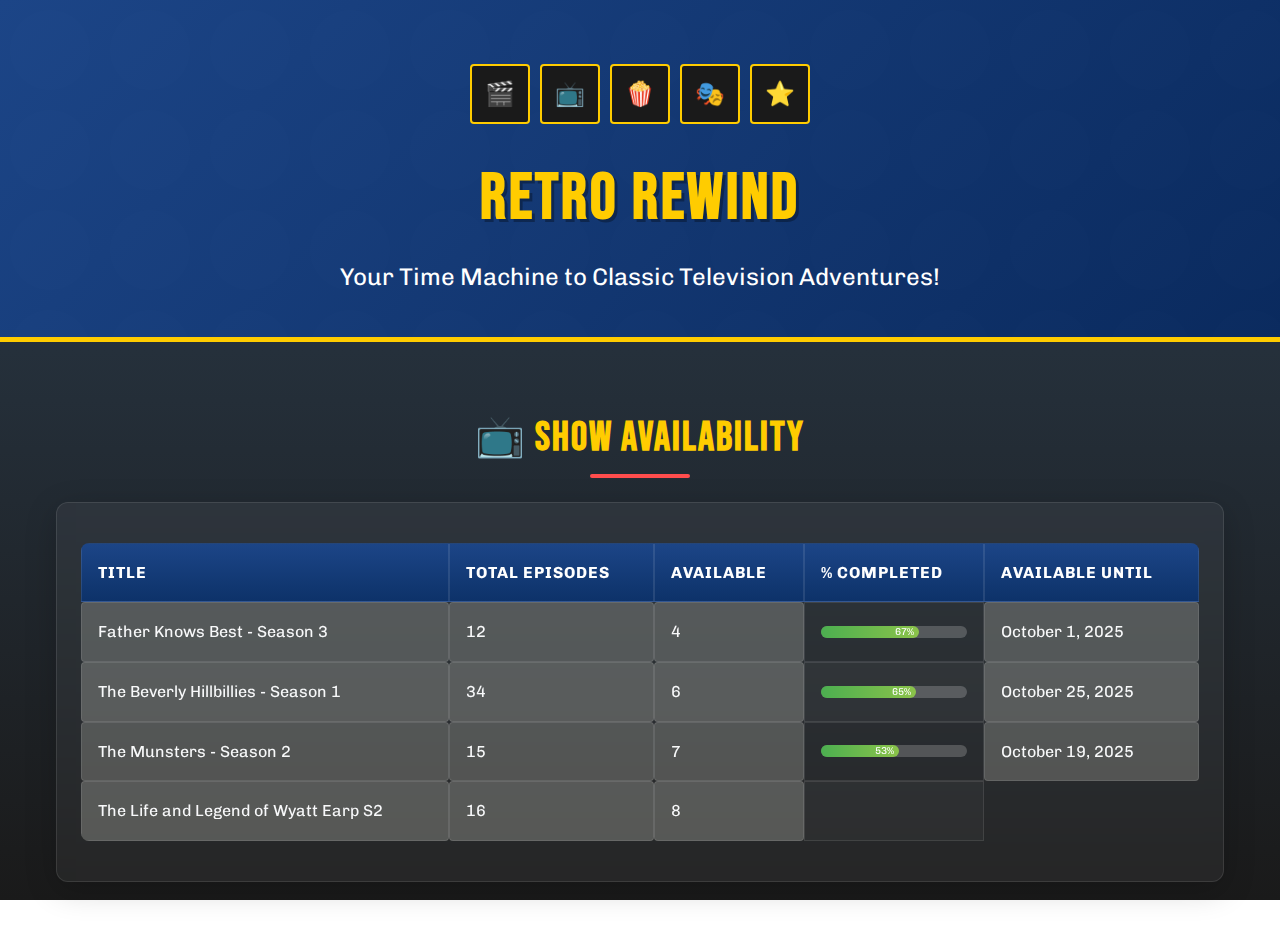
<file: editable.html>
<!DOCTYPE html>
<html lang="en">
<head>
<meta charset="UTF-8" />
<meta name="viewport" content="width=device-width, initial-scale=1.0" />
<title>Edit Retro Rewind: Classic TV Time Machine!</title>
<link href="https://fonts.googleapis.com/css2?family=Bebas+Neue&family=Chivo:wght@300;400;700&display=swap" rel="stylesheet">
<link rel="stylesheet" href="https://cdnjs.cloudflare.com/ajax/libs/font-awesome/6.4.0/css/all.min.css">
<style>
  :root {
    --primary: #ff4d4d;
    --secondary: #1c4587;
    --accent: #ffcc00;
    --dark: #1a1a1a;
    --light: #f8f9fa;
    --vintage: #e6d2aa;
  }
  
  * {
    box-sizing: border-box;
    margin: 0;
    padding: 0;
  }
  
  body {
    font-family: 'Chivo', sans-serif;
    margin: 0;
    background: linear-gradient(to bottom, #2c3e50, #1a1a1a);
    color: var(--light);
    line-height: 1.6;
    background-attachment: fixed;
  }
  
  .container {
    max-width: 1200px;
    margin: 0 auto;
    padding: 0 1rem;
  }
  
  /* Header Styles */
  header {
    background: linear-gradient(135deg, var(--secondary) 0%, #0a2a5e 100%);
    color: #fff;
    padding: 2.5rem 1rem;
    text-align: center;
    position: relative;
    overflow: hidden;
    border-bottom: 5px solid var(--accent);
  }
  
  header::before {
    content: "";
    position: absolute;
    top: 0;
    left: 0;
    width: 100%;
    height: 100%;
    background: url('data:image/svg+xml;utf8,<svg xmlns="http://www.w3.org/2000/svg" viewBox="0 0 100 100" width="100" height="100" opacity="0.05"><circle cx="50" cy="50" r="40" fill="white"/></svg>');
    opacity: 0.1;
  }
  
  .header-content {
    position: relative;
    z-index: 2;
  }
  
  h1 {
    margin: 0;
    font-size: 4rem;
    font-family: 'Bebas Neue', cursive;
    letter-spacing: 3px;
    text-shadow: 3px 3px 0 rgba(0,0,0,0.3);
    color: var(--accent);
  }
  
  header p {
    font-size: 1.5rem;
    margin-top: 0.5rem;
    color: white;
    max-width: 600px;
    margin-left: auto;
    margin-right: auto;
  }
  
  .film-strip {
    display: flex;
    justify-content: center;
    margin: 1.5rem 0;
    gap: 10px;
  }
  
  .film-frame {
    width: 60px;
    height: 60px;
    background: var(--dark);
    border: 2px solid var(--accent);
    border-radius: 4px;
    display: flex;
    align-items: center;
    justify-content: center;
    font-size: 1.5rem;
    color: var(--accent);
  }
  
  /* Section Styles */
  section {
    padding: 2rem 0;
  }
  
  h2 {
    font-family: 'Bebas Neue', cursive;
    font-size: 2.5rem;
    letter-spacing: 2px;
    margin: 2rem 0 1rem;
    color: var(--accent);
    text-align: center;
    position: relative;
    padding-bottom: 0.5rem;
  }
  
  h2::after {
    content: "";
    position: absolute;
    bottom: 0;
    left: 50%;
    transform: translateX(-50%);
    width: 100px;
    height: 4px;
    background: var(--primary);
    border-radius: 2px;
  }
  
  /* Table Styles */
  .table-container {
    background: rgba(255, 255, 255, 0.05);
    border-radius: 12px;
    padding: 1.5rem;
    margin: 1.5rem 0;
    box-shadow: 0 8px 32px rgba(0, 0, 0, 0.2);
    backdrop-filter: blur(8px);
    border: 1px solid rgba(255, 255, 255, 0.1);
    overflow-x: auto;
  }
  
  table {
    width: 100%;
    border-collapse: separate;
    border-spacing: 0;
    margin: 1rem 0;
    border-radius: 8px;
    overflow: hidden;
  }
  
  th, td {
    padding: 1rem;
    text-align: left;
    border: 1px solid rgba(255, 255, 255, 0.1);
  }
  
  th {
    background: linear-gradient(to bottom, var(--secondary), #0d3269);
    color: white;
    font-weight: 700;
    text-transform: uppercase;
    letter-spacing: 1px;
    position: sticky;
    top: 0;
  }
  
  tr:nth-child(even) {
    background-color: rgba(255, 255, 255, 0.03);
  }
  
  tr:hover {
    background-color: rgba(255, 255, 255, 0.08);
  }
  
  td[contenteditable="true"] {
    background-color: rgba(255, 254, 240, 0.2);
    border-radius: 4px;
    transition: all 0.3s ease;
  }
  
  td[contenteditable="true"]:focus {
    background-color: rgba(255, 254, 240, 0.4);
    outline: 2px solid var(--accent);
  }
  
  /* Progress bars for availability */
  .progress-container {
    width: 100%;
    background-color: rgba(255, 255, 255, 0.2);
    border-radius: 10px;
    height: 12px;
  }
  
  .progress-bar {
    height: 100%;
    border-radius: 10px;
    background: linear-gradient(90deg, #4CAF50, #8BC34A);
    text-align: right;
    padding-right: 5px;
    color: white;
    font-size: 10px;
    display: flex;
    align-items: center;
    justify-content: flex-end;
  }
  
  /* Button Styles */
  .button-group {
    display: flex;
    justify-content: center;
    gap: 1rem;
    margin: 2rem 0;
  }
  
  .save-button {
    display: inline-flex;
    align-items: center;
    gap: 0.5rem;
    padding: 0.8rem 1.8rem;
    background: linear-gradient(to right, var(--primary), #ff6b6b);
    color: white;
    border: none;
    border-radius: 50px;
    font-weight: bold;
    cursor: pointer;
    transition: all 0.3s ease;
    box-shadow: 0 4px 15px rgba(255, 77, 77, 0.3);
  }
  
  .save-button:hover {
    transform: translateY(-3px);
    box-shadow: 0 6px 20px rgba(255, 77, 77, 0.4);
  }
  
  .save-button:active {
    transform: translateY(0);
  }
  
  .reset-button {
    display: inline-flex;
    align-items: center;
    gap: 0.5rem;
    padding: 0.8rem 1.8rem;
    background: rgba(255, 255, 255, 0.1);
    color: white;
    border: 1px solid rgba(255, 255, 255, 0.3);
    border-radius: 50px;
    font-weight: bold;
    cursor: pointer;
    transition: all 0.3s ease;
  }
  
  .reset-button:hover {
    background: rgba(255, 255, 255, 0.2);
  }

  .view-button {
    display: inline-flex;
    align-items: center;
    gap: 0.5rem;
    padding: 0.8rem 1.8rem;
    background: linear-gradient(to right, #4CAF50, #8BC34A);
    color: white;
    border: none;
    border-radius: 50px;
    font-weight: bold;
    cursor: pointer;
    transition: all 0.3s ease;
    box-shadow: 0 4px 15px rgba(76, 175, 80, 0.3);
    text-decoration: none;
  }
  
  .view-button:hover {
    transform: translateY(-3px);
    box-shadow: 0 6px 20px rgba(76, 175, 80, 0.4);
  }

  /* Add show form */
  .add-show-form {
    background: rgba(255, 255, 255, 0.05);
    border-radius: 12px;
    padding: 1.5rem;
    margin: 2rem 0;
    box-shadow: 0 8px 32px rgba(0, 0, 0, 0.2);
    backdrop-filter: blur(8px);
    border: 1px solid rgba(255, 255, 255, 0.1);
  }

  .form-grid {
    display: grid;
    grid-template-columns: repeat(auto-fit, minmax(250px, 1fr));
    gap: 1rem;
    margin-bottom: 1rem;
  }

  .form-group {
    display: flex;
    flex-direction: column;
  }

  .form-group label {
    margin-bottom: 0.5rem;
    font-weight: bold;
    color: var(--accent);
  }

  .form-group input, .form-group select {
    padding: 0.8rem;
    border-radius: 6px;
    border: 1px solid rgba(255, 255, 255, 0.2);
    background: rgba(0, 0, 0, 0.3);
    color: white;
  }

  .form-buttons {
    display: flex;
    justify-content: flex-end;
    gap: 1rem;
  }
  
  /* Footer Styles */
  .footer {
    text-align: center;
    padding: 2.5rem;
    background: linear-gradient(135deg, #0a1930 0%, #1c4587 100%);
    color: #fff;
    margin-top: 3rem;
    border-top: 5px solid var(--accent);
    position: relative;
    overflow: hidden;
  }
  
  .footer::before {
    content: "";
    position: absolute;
    top: 0;
    left: 0;
    width: 100%;
    height: 100%;
    background: url('data:image/svg+xml;utf8,<svg xmlns="http://www.w3.org/2000/svg" viewBox="0 0 100 100" width="100" height="100" opacity="0.05"><polygon points="50,0 100,50 50,100 0,50" fill="white"/></svg>');
    opacity: 0.1;
  }
  
  .footer-content {
    position: relative;
    z-index: 2;
  }
  
  /* Animation for film strip */
  @keyframes flicker {
    0% { opacity: 0.8; }
    5% { opacity: 0.9; }
    10% { opacity: 0.7; }
    15% { opacity: 0.95; }
    20% { opacity: 0.8; }
    100% { opacity: 1; }
  }
  
  .film-frame {
    animation: flicker 4s infinite;
  }
  
  .film-frame:nth-child(2) {
    animation-delay: 0.5s;
  }
  
  .film-frame:nth-child(3) {
    animation-delay: 1s;
  }
  
  .film-frame:nth-child(4) {
    animation-delay: 1.5s;
  }
  
  .film-frame:nth-child(5) {
    animation-delay: 2s;
  }
  
  /* Modal */
  .modal {
    display: none;
    position: fixed;
    top: 0;
    left: 0;
    width: 100%;
    height: 100%;
    background: rgba(0, 0, 0, 0.8);
    z-index: 1000;
    align-items: center;
    justify-content: center;
  }

  .modal-content {
    background: linear-gradient(135deg, #1c4587 0%, #0a2a5e 100%);
    padding: 2rem;
    border-radius: 12px;
    width: 90%;
    max-width: 500px;
    box-shadow: 0 10px 30px rgba(0, 0, 0, 0.5);
    border: 2px solid var(--accent);
  }

  .modal h3 {
    color: var(--accent);
    margin-bottom: 1rem;
    text-align: center;
    font-size: 1.8rem;
  }

  .modal p {
    margin-bottom: 1.5rem;
    text-align: center;
  }

  .modal-buttons {
    display: flex;
    justify-content: center;
    gap: 1rem;
  }
  
  /* Responsive adjustments */
  @media (max-width: 768px) {
    h1 {
      font-size: 2.5rem;
    }
    
    header p {
      font-size: 1.2rem;
    }
    
    .film-frame {
      width: 40px;
      height: 40px;
      font-size: 1rem;
    }
    
    h2 {
      font-size: 2rem;
    }
    
    th, td {
      padding: 0.7rem;
    }
    
    .button-group {
      flex-direction: column;
      align-items: center;
    }

    .form-grid {
      grid-template-columns: 1fr;
    }
  }
</style>
</head>
<body>
  <header>
    <div class="container header-content">
      <div class="film-strip">
        <div class="film-frame">🎬</div>
        <div class="film-frame">📺</div>
        <div class="film-frame">🍿</div>
        <div class="film-frame">🎭</div>
        <div class="film-frame">⭐</div>
      </div>
      <h1 contenteditable="true">RETRO REWIND</h1>
      <p contenteditable="true">Your Time Machine to Classic Television Adventures!</p>
    </div>
  </header>

  <main class="container">
    <section>
      <h2 contenteditable="true">📺 Show Availability</h2>
      <div class="table-container">
        <table id="availability">
          <thead>
            <tr>
              <th>Title</th>
              <th>Total Episodes</th>
              <th>Available</th>
              <th>% Completed</th>
              <th>Available Until</th>
            </tr>
          </thead>
          <tbody>
            <tr>
              <td contenteditable="true">Father Knows Best - Season 3</td>
              <td contenteditable="true">12</td>
              <td contenteditable="true">4</td>
              <td>
                <div class="progress-container">
                  <div class="progress-bar" style="width: 67%">67%</div>
                </div>
              </td>
              <td contenteditable="true">October 1, 2025</td>
            </tr>
            <tr>
              <td contenteditable="true">The Beverly Hillbillies - Season 1</td>
              <td contenteditable="true">34</td>
              <td contenteditable="true">6</td>
              <td>
                <div class="progress-container">
                  <div class="progress-bar" style="width: 65%">65%</div>
                </div>
              </td>
              <td contenteditable="true">October 25, 2025</td>
            </tr>
            <tr>
              <td contenteditable="true">The Munsters - Season 2</td>
              <td contenteditable="true">15</td>
              <td contenteditable="true">7</td>
              <td>
                <div class="progress-container">
                  <div class="progress-bar" style="width: 53%">53%</div>
                </div>
              </td>
              <td contenteditable="true">October 19, 2025</td>
            </tr>
            <tr>
              <td contenteditable="true">The Life and Legend of Wyatt Earp S2</td>
              <td contenteditable="true">16</td>
              <td contenteditable="true">8</td>
              <td>
                <div class="progress
</file>
